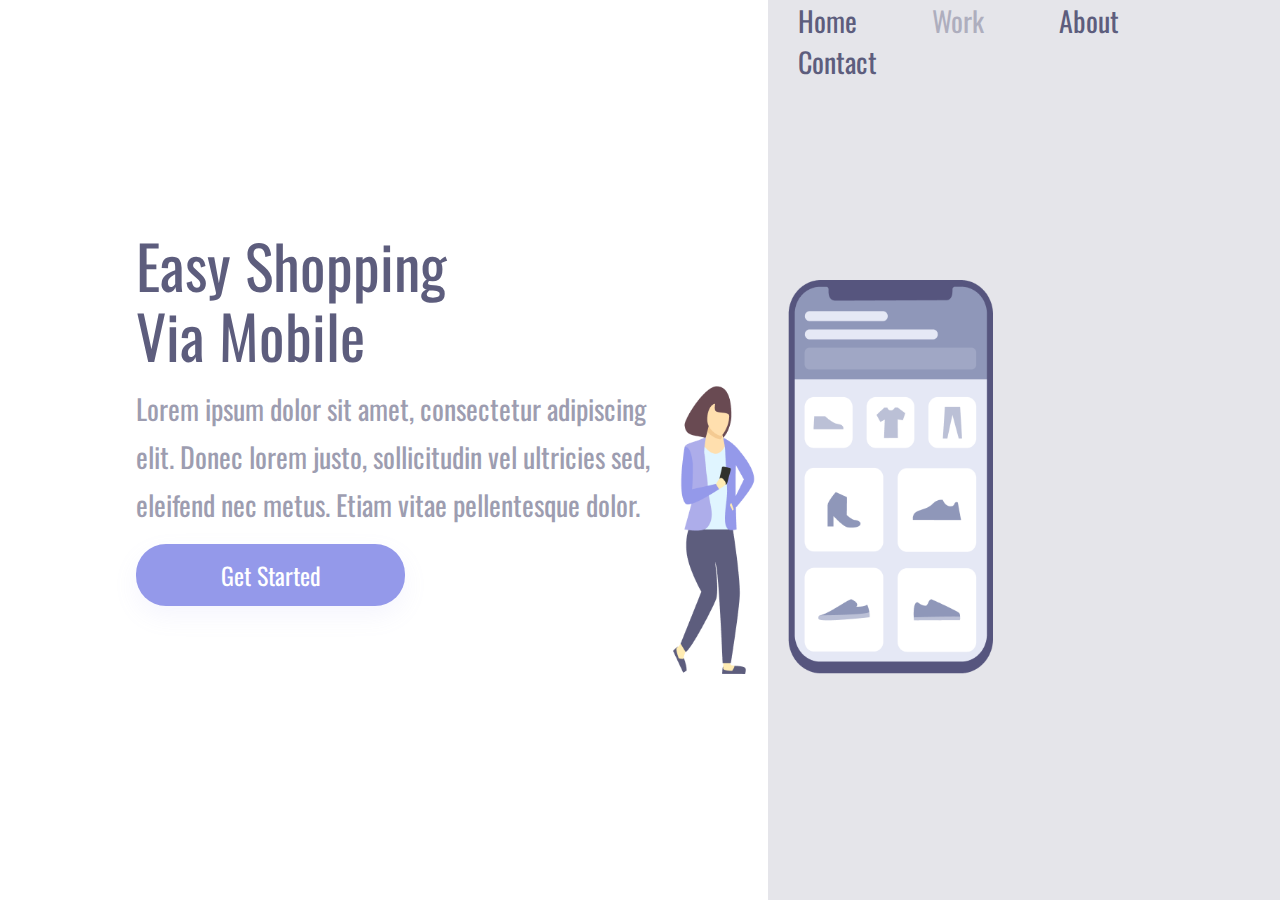
<file: index.html>
<!DOCTYPE html> 
<html lang="en">

<head>
    <meta charset="UTF-8">
    <meta http-equiv="X-UA-Compatible" content="IE=edge">
    <meta name="viewport" content="width=device-width, initial-scale=1.0">
    <link rel="stylesheet" href="./projeto.css">
    <link rel="preconnect" href="https://fonts.googleapis.com">
    <link rel="preconnect" href="https://fonts.gstatic.com" crossorigin>
    <link href="https://fonts.googleapis.com/css2?family=Oswald&display=swap" rel="stylesheet">
    <title>Easy Shopping Via Mobile</title>
</head>

<body>
    <div class="wrapper">

        <section class="container-left">
            <h1>Easy Shopping Via Mobile</h1>
            <p>Lorem ipsum dolor sit amet, consectetur adipiscing
                elit. Donec lorem justo, sollicitudin vel ultricies sed,
                eleifend nec metus. Etiam vitae pellentesque dolor. </p>
            <button>Get Started</button>
        </section>

        <section class="container-right">

            <header>
                <a>Home</a>
                <a>Work</a>
                <a>About</a>
                <a>Contact</a>
           </header>

            <img alt="girl-cellphone" src="./Illustration-3-3.png">

        </section>

    </div>
</body>

</html>
</file>
<file: projeto.css>
* {
    margin: 0;
    padding: 0;
    box-sizing: border-box;
    font-family: 'Oswald', sans-serif;
    font-weight: 400;
    color: #5d5d7d;
}

.wrapper {
    height: 100vh;
    width: 100vw;
}

.container-left {
    display: inline-block;
    width: 60%;
    padding-left: 136px;
    margin-top: 18%;
}

.container-right {
    display: inline-block;
    background-color: rgba(93, 93, 125, 0.16);
    height: 100vh;
    width: 40%;
    position: absolute;
}

img {
    width: 320px;
    position: relative;
    top: 22%;
    right: 95px;
}

h1 {
    width: 368px;
    font-size: 60px;
    line-height: 70px;
}

P {
    width: 540px;
    font-size: 28px;
    line-height: 48px;
    mix-blend-mode: normal;
    opacity: 0.6;
    margin: 15px 0px;
}

button {
    width: 269px;
    height: 62px;
    background: #9499ea;
    box-shadow: 0px 10px 24px rgba(148, 153, 234, 0.0979959);
    border: none;
    border-radius: 30px;
    cursor: pointer;

    font-size: 24px;
    line-height: 36px;
    color: #ffffff;
}

button:hover {
    opacity: .8;
}

button:active {
    opacity: .5;
}

a {
    width: 59px;
    font-size: 28px;
    line-height: 41px;
    margin-right: 41px;
    margin-left: 30px;
    cursor: pointer;
}

a:nth-child(2) {
    opacity: 0.4;
}

a:hover {
    opacity: .8;
}

a:active {
    opacity: .5;
}

@media screen and (max-width:900px) {


    

    .container-left {
        width: 100%;
        height: 50%;
      padding: 0;
      margin: 0;
    }

    .container-right{
display: block;
height: auto;
width: 100%;
position: static;
padding: 40px;
    }

img{
    position: static;
    max-width: 90%;
}

header{
    display: none;
 }

 h1{
    font-size: 36px ; 
    line-height: 52px;
    width: auto;
    margin: 58px 50px 0px 50px ;
    text-align: center;
 }

p{
    margin: 15px 40px;
    width: auto;
    text-align: center;
    font-size: 14px;
    line-height: 24px;
}

button{
    margin: 0 auto;
    display: block;
}



}
</file>
